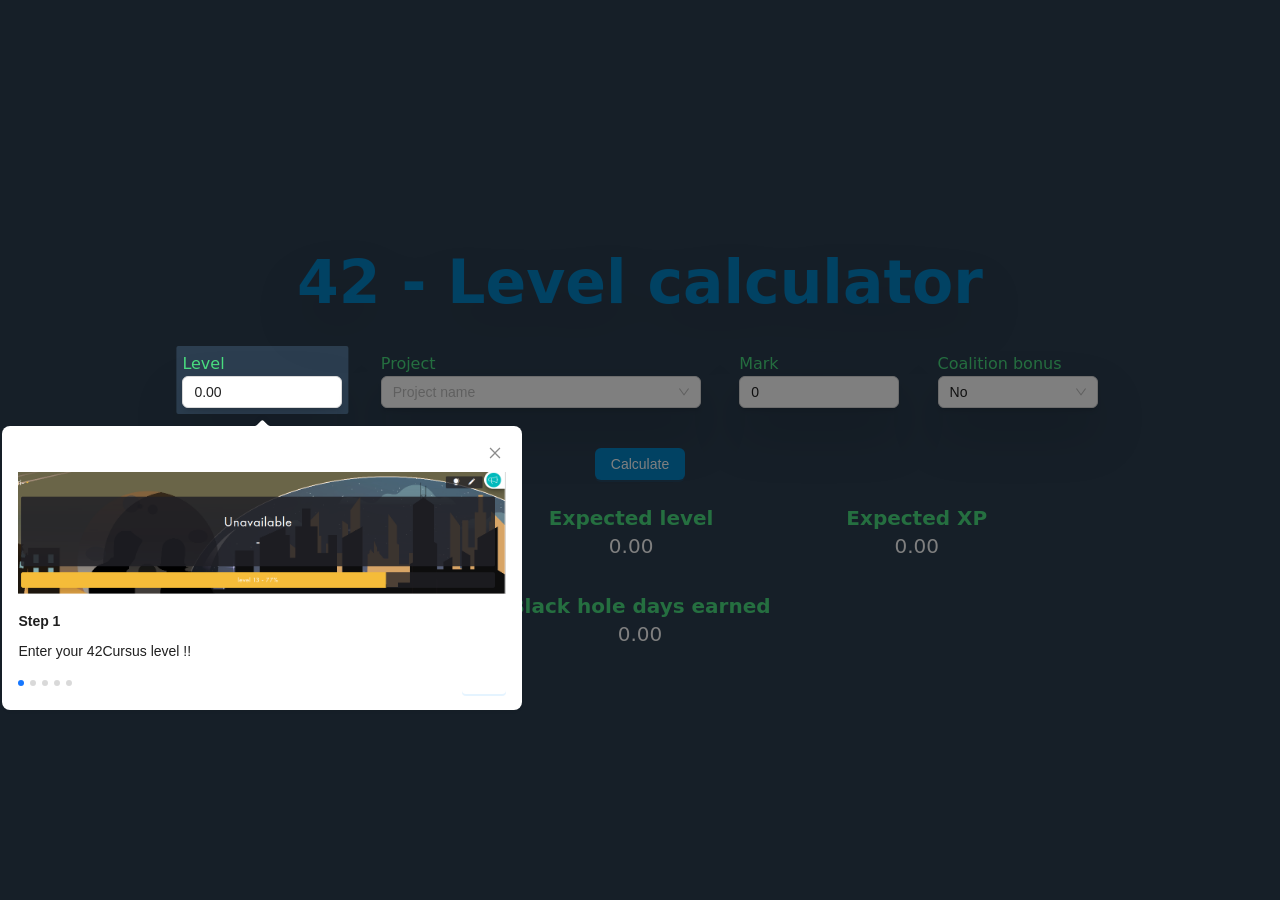
<file: index.html>
<!doctype html>
<html lang="en">
  <head>
    <meta charset="UTF-8" />
    <link rel="icon" type="image/svg+xml" href="/logo.png" />
    <meta name="viewport" content="width=device-width, initial-scale=1.0" />
    <title>42 Level/BH Calculator</title>
    <script type="module" crossorigin src="/assets/index-b1e64dec.js"></script>
    <link rel="stylesheet" href="/assets/index-f8bf9896.css">
  </head>
  <body style="background-color: #2c3e50; height: 100vh;">
    <div id="root" class="h-full w-full"></div>
    
  </body>
</html>
</file>
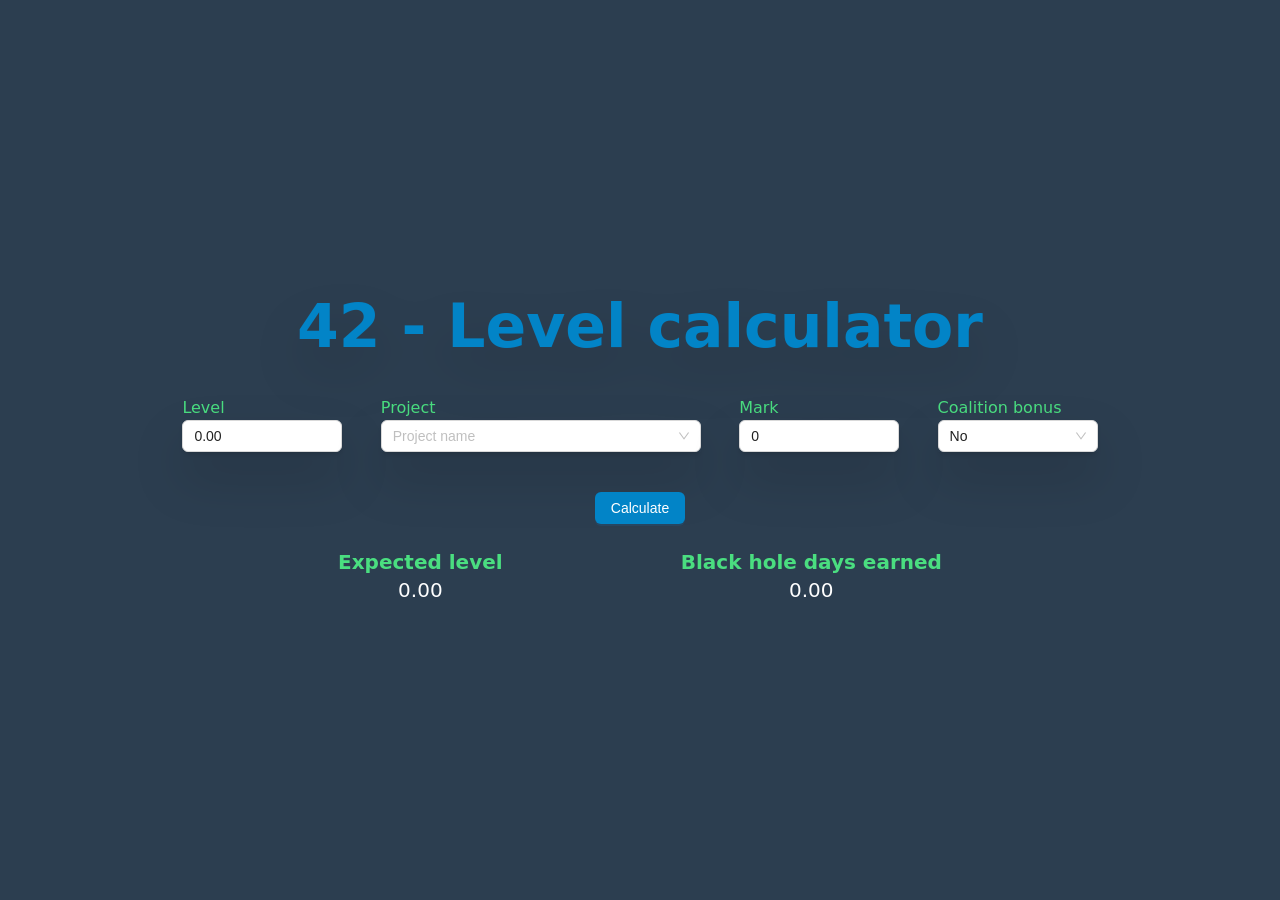
<file: 42LevelCalculator/index.html>
<!doctype html>
<html lang="en">
  <head>
    <meta charset="UTF-8" />
    <link rel="icon" type="image/svg+xml" href="/42LevelCalculator/logo.png" />
    <meta name="viewport" content="width=device-width, initial-scale=1.0" />
    <title>42 Level/BH Calculator</title>
    <script type="module" crossorigin src="/42LevelCalculator/assets/index-ac6490ea.js"></script>
    <link rel="stylesheet" href="/42LevelCalculator/assets/index-c1876dad.css">
  </head>
  <body style="background-color: #2c3e50; height: 100vh;">
    <div id="root" class="h-full w-full"></div>
    
  </body>
</html>
</file>
<file: assets/index-f8bf9896.css>
*,:before,:after{box-sizing:border-box;border-width:0;border-style:solid;border-color:#e5e7eb}:before,:after{--tw-content: ""}html{line-height:1.5;-webkit-text-size-adjust:100%;-moz-tab-size:4;-o-tab-size:4;tab-size:4;font-family:ui-sans-serif,system-ui,-apple-system,BlinkMacSystemFont,Segoe UI,Roboto,Helvetica Neue,Arial,Noto Sans,sans-serif,"Apple Color Emoji","Segoe UI Emoji",Segoe UI Symbol,"Noto Color Emoji";font-feature-settings:normal;font-variation-settings:normal}body{margin:0;line-height:inherit}hr{height:0;color:inherit;border-top-width:1px}abbr:where([title]){-webkit-text-decoration:underline dotted;text-decoration:underline dotted}h1,h2,h3,h4,h5,h6{font-size:inherit;font-weight:inherit}a{color:inherit;text-decoration:inherit}b,strong{font-weight:bolder}code,kbd,samp,pre{font-family:ui-monospace,SFMono-Regular,Menlo,Monaco,Consolas,Liberation Mono,Courier New,monospace;font-size:1em}small{font-size:80%}sub,sup{font-size:75%;line-height:0;position:relative;vertical-align:baseline}sub{bottom:-.25em}sup{top:-.5em}table{text-indent:0;border-color:inherit;border-collapse:collapse}button,input,optgroup,select,textarea{font-family:inherit;font-feature-settings:inherit;font-variation-settings:inherit;font-size:100%;font-weight:inherit;line-height:inherit;color:inherit;margin:0;padding:0}button,select{text-transform:none}button,[type=button],[type=reset],[type=submit]{-webkit-appearance:button;background-color:transparent;background-image:none}:-moz-focusring{outline:auto}:-moz-ui-invalid{box-shadow:none}progress{vertical-align:baseline}::-webkit-inner-spin-button,::-webkit-outer-spin-button{height:auto}[type=search]{-webkit-appearance:textfield;outline-offset:-2px}::-webkit-search-decoration{-webkit-appearance:none}::-webkit-file-upload-button{-webkit-appearance:button;font:inherit}summary{display:list-item}blockquote,dl,dd,h1,h2,h3,h4,h5,h6,hr,figure,p,pre{margin:0}fieldset{margin:0;padding:0}legend{padding:0}ol,ul,menu{list-style:none;margin:0;padding:0}dialog{padding:0}textarea{resize:vertical}input::-moz-placeholder,textarea::-moz-placeholder{opacity:1;color:#9ca3af}input::placeholder,textarea::placeholder{opacity:1;color:#9ca3af}button,[role=button]{cursor:pointer}:disabled{cursor:default}img,svg,video,canvas,audio,iframe,embed,object{display:block;vertical-align:middle}img,video{max-width:100%;height:auto}[hidden]{display:none}*,:before,:after{--tw-border-spacing-x: 0;--tw-border-spacing-y: 0;--tw-translate-x: 0;--tw-translate-y: 0;--tw-rotate: 0;--tw-skew-x: 0;--tw-skew-y: 0;--tw-scale-x: 1;--tw-scale-y: 1;--tw-pan-x: ;--tw-pan-y: ;--tw-pinch-zoom: ;--tw-scroll-snap-strictness: proximity;--tw-gradient-from-position: ;--tw-gradient-via-position: ;--tw-gradient-to-position: ;--tw-ordinal: ;--tw-slashed-zero: ;--tw-numeric-figure: ;--tw-numeric-spacing: ;--tw-numeric-fraction: ;--tw-ring-inset: ;--tw-ring-offset-width: 0px;--tw-ring-offset-color: #fff;--tw-ring-color: rgb(59 130 246 / .5);--tw-ring-offset-shadow: 0 0 #0000;--tw-ring-shadow: 0 0 #0000;--tw-shadow: 0 0 #0000;--tw-shadow-colored: 0 0 #0000;--tw-blur: ;--tw-brightness: ;--tw-contrast: ;--tw-grayscale: ;--tw-hue-rotate: ;--tw-invert: ;--tw-saturate: ;--tw-sepia: ;--tw-drop-shadow: ;--tw-backdrop-blur: ;--tw-backdrop-brightness: ;--tw-backdrop-contrast: ;--tw-backdrop-grayscale: ;--tw-backdrop-hue-rotate: ;--tw-backdrop-invert: ;--tw-backdrop-opacity: ;--tw-backdrop-saturate: ;--tw-backdrop-sepia: }::backdrop{--tw-border-spacing-x: 0;--tw-border-spacing-y: 0;--tw-translate-x: 0;--tw-translate-y: 0;--tw-rotate: 0;--tw-skew-x: 0;--tw-skew-y: 0;--tw-scale-x: 1;--tw-scale-y: 1;--tw-pan-x: ;--tw-pan-y: ;--tw-pinch-zoom: ;--tw-scroll-snap-strictness: proximity;--tw-gradient-from-position: ;--tw-gradient-via-position: ;--tw-gradient-to-position: ;--tw-ordinal: ;--tw-slashed-zero: ;--tw-numeric-figure: ;--tw-numeric-spacing: ;--tw-numeric-fraction: ;--tw-ring-inset: ;--tw-ring-offset-width: 0px;--tw-ring-offset-color: #fff;--tw-ring-color: rgb(59 130 246 / .5);--tw-ring-offset-shadow: 0 0 #0000;--tw-ring-shadow: 0 0 #0000;--tw-shadow: 0 0 #0000;--tw-shadow-colored: 0 0 #0000;--tw-blur: ;--tw-brightness: ;--tw-contrast: ;--tw-grayscale: ;--tw-hue-rotate: ;--tw-invert: ;--tw-saturate: ;--tw-sepia: ;--tw-drop-shadow: ;--tw-backdrop-blur: ;--tw-backdrop-brightness: ;--tw-backdrop-contrast: ;--tw-backdrop-grayscale: ;--tw-backdrop-hue-rotate: ;--tw-backdrop-invert: ;--tw-backdrop-opacity: ;--tw-backdrop-saturate: ;--tw-backdrop-sepia: }.m-4{margin:1rem}.mt-8{margin-top:2rem}.flex{display:flex}.h-full{height:100%}.w-2\/3{width:66.666667%}.w-3\/4{width:75%}.w-fit{width:-moz-fit-content;width:fit-content}.w-full{width:100%}.cursor-pointer{cursor:pointer}.flex-row{flex-direction:row}.flex-col{flex-direction:column}.items-center{align-items:center}.justify-center{justify-content:center}.justify-between{justify-content:space-between}.justify-around{justify-content:space-around}.justify-evenly{justify-content:space-evenly}.self-center{align-self:center}.bg-sky-600{--tw-bg-opacity: 1;background-color:rgb(2 132 199 / var(--tw-bg-opacity))}.text-3xl{font-size:1.875rem;line-height:2.25rem}.font-bold{font-weight:700}.text-green-400{--tw-text-opacity: 1;color:rgb(74 222 128 / var(--tw-text-opacity))}.text-sky-600{--tw-text-opacity: 1;color:rgb(2 132 199 / var(--tw-text-opacity))}.text-white{--tw-text-opacity: 1;color:rgb(255 255 255 / var(--tw-text-opacity))}.shadow-md{--tw-shadow: 0 4px 6px -1px rgb(0 0 0 / .1), 0 2px 4px -2px rgb(0 0 0 / .1);--tw-shadow-colored: 0 4px 6px -1px var(--tw-shadow-color), 0 2px 4px -2px var(--tw-shadow-color);box-shadow:var(--tw-ring-offset-shadow, 0 0 #0000),var(--tw-ring-shadow, 0 0 #0000),var(--tw-shadow)}.drop-shadow-2xl{--tw-drop-shadow: drop-shadow(0 25px 25px rgb(0 0 0 / .15));filter:var(--tw-blur) var(--tw-brightness) var(--tw-contrast) var(--tw-grayscale) var(--tw-hue-rotate) var(--tw-invert) var(--tw-saturate) var(--tw-sepia) var(--tw-drop-shadow)}.filter{filter:var(--tw-blur) var(--tw-brightness) var(--tw-contrast) var(--tw-grayscale) var(--tw-hue-rotate) var(--tw-invert) var(--tw-saturate) var(--tw-sepia) var(--tw-drop-shadow)}.hover\:bg-sky-400:hover{--tw-bg-opacity: 1;background-color:rgb(56 189 248 / var(--tw-bg-opacity))}@media (min-width: 768px){.md\:w-1\/3{width:33.333333%}.md\:w-1\/6{width:16.666667%}.md\:w-3\/4{width:75%}.md\:w-full{width:100%}.md\:min-w-fit{min-width:-moz-fit-content;min-width:fit-content}.md\:flex-row{flex-direction:row}.md\:flex-col{flex-direction:column}.md\:justify-evenly{justify-content:space-evenly}.md\:text-4xl{font-size:2.25rem;line-height:2.5rem}.md\:text-xl{font-size:1.25rem;line-height:1.75rem}}@media (min-width: 1024px){.lg\:w-1\/3{width:33.333333%}.lg\:w-1\/6{width:16.666667%}.lg\:w-3\/4{width:75%}.lg\:w-full{width:100%}.lg\:min-w-fit{min-width:-moz-fit-content;min-width:fit-content}.lg\:flex-row{flex-direction:row}.lg\:flex-col{flex-direction:column}.lg\:justify-evenly{justify-content:space-evenly}.lg\:text-6xl{font-size:3.75rem;line-height:1}.lg\:text-xl{font-size:1.25rem;line-height:1.75rem}}
</file>
<file: 42LevelCalculator/assets/index-c1876dad.css>
*:before,:after{box-sizing:border-box;border-width:0;border-style:solid;}:before,:after{--tw-content: ""}html{line-height:1.5;-webkit-text-size-adjust:100%;-moz-tab-size:4;-o-tab-size:4;tab-size:4;font-family:ui-sans-serif,system-ui,-apple-system,BlinkMacSystemFont,Segoe UI,Roboto,Helvetica Neue,Arial,Noto Sans,sans-serif,"Apple Color Emoji","Segoe UI Emoji",Segoe UI Symbol,"Noto Color Emoji";font-feature-settings:normal;font-variation-settings:normal}body{margin:0;line-height:inherit}hr{height:0;color:inherit;border-top-width:1px}abbr:where([title]){-webkit-text-decoration:underline dotted;text-decoration:underline dotted}h1,h2,h3,h4,h5,h6{font-size:inherit;font-weight:inherit}a{color:inherit;text-decoration:inherit}b,strong{font-weight:bolder}code,kbd,samp,pre{font-family:ui-monospace,SFMono-Regular,Menlo,Monaco,Consolas,Liberation Mono,Courier New,monospace;font-size:1em}small{font-size:80%}sub,sup{font-size:75%;line-height:0;position:relative;vertical-align:baseline}sub{bottom:-.25em}sup{top:-.5em}table{text-indent:0;border-color:inherit;border-collapse:collapse}input,optgroup,select,textarea{font-family:inherit;font-feature-settings:inherit;font-variation-settings:inherit;font-size:100%;font-weight:inherit;line-height:inherit;color:inherit;margin:0;padding:0}select{text-transform:none}:-moz-focusring{outline:auto}:-moz-ui-invalid{box-shadow:none}progress{vertical-align:baseline}::-webkit-inner-spin-button,::-webkit-outer-spin-button{height:auto}[type=search]{-webkit-appearance:textfield;outline-offset:-2px}::-webkit-search-decoration{-webkit-appearance:none}::-webkit-file-upload-button{-webkit-appearance:button;font:inherit}summary{display:list-item}blockquote,dl,dd,h1,h2,h3,h4,h5,h6,hr,figure,p,pre{margin:0}fieldset{margin:0;padding:0}legend{padding:0}ol,ul,menu{list-style:none;margin:0;padding:0}dialog{padding:0}textarea{resize:vertical}input::-moz-placeholder,textarea::-moz-placeholder{opacity:1;color:#9ca3af}input::placeholder,textarea::placeholder{opacity:1;color:#9ca3af}button,[role=button]{cursor:pointer}:disabled{cursor:default}img,svg,video,canvas,audio,iframe,embed,object{display:block;vertical-align:middle}img,video{max-width:100%;height:auto}[hidden]{display:none}*,:before,:after{--tw-border-spacing-x: 0;--tw-border-spacing-y: 0;--tw-translate-x: 0;--tw-translate-y: 0;--tw-rotate: 0;--tw-skew-x: 0;--tw-skew-y: 0;--tw-scale-x: 1;--tw-scale-y: 1;--tw-pan-x: ;--tw-pan-y: ;--tw-pinch-zoom: ;--tw-scroll-snap-strictness: proximity;--tw-gradient-from-position: ;--tw-gradient-via-position: ;--tw-gradient-to-position: ;--tw-ordinal: ;--tw-slashed-zero: ;--tw-numeric-figure: ;--tw-numeric-spacing: ;--tw-numeric-fraction: ;--tw-ring-inset: ;--tw-ring-offset-width: 0px;--tw-ring-offset-color: #fff;--tw-ring-color: rgb(59 130 246 / .5);--tw-ring-offset-shadow: 0 0 #0000;--tw-ring-shadow: 0 0 #0000;--tw-shadow: 0 0 #0000;--tw-shadow-colored: 0 0 #0000;--tw-blur: ;--tw-brightness: ;--tw-contrast: ;--tw-grayscale: ;--tw-hue-rotate: ;--tw-invert: ;--tw-saturate: ;--tw-sepia: ;--tw-drop-shadow: ;--tw-backdrop-blur: ;--tw-backdrop-brightness: ;--tw-backdrop-contrast: ;--tw-backdrop-grayscale: ;--tw-backdrop-hue-rotate: ;--tw-backdrop-invert: ;--tw-backdrop-opacity: ;--tw-backdrop-saturate: ;--tw-backdrop-sepia: }::backdrop{--tw-border-spacing-x: 0;--tw-border-spacing-y: 0;--tw-translate-x: 0;--tw-translate-y: 0;--tw-rotate: 0;--tw-skew-x: 0;--tw-skew-y: 0;--tw-scale-x: 1;--tw-scale-y: 1;--tw-pan-x: ;--tw-pan-y: ;--tw-pinch-zoom: ;--tw-scroll-snap-strictness: proximity;--tw-gradient-from-position: ;--tw-gradient-via-position: ;--tw-gradient-to-position: ;--tw-ordinal: ;--tw-slashed-zero: ;--tw-numeric-figure: ;--tw-numeric-spacing: ;--tw-numeric-fraction: ;--tw-ring-inset: ;--tw-ring-offset-width: 0px;--tw-ring-offset-color: #fff;--tw-ring-color: rgb(59 130 246 / .5);--tw-ring-offset-shadow: 0 0 #0000;--tw-ring-shadow: 0 0 #0000;--tw-shadow: 0 0 #0000;--tw-shadow-colored: 0 0 #0000;--tw-blur: ;--tw-brightness: ;--tw-contrast: ;--tw-grayscale: ;--tw-hue-rotate: ;--tw-invert: ;--tw-saturate: ;--tw-sepia: ;--tw-drop-shadow: ;--tw-backdrop-blur: ;--tw-backdrop-brightness: ;--tw-backdrop-contrast: ;--tw-backdrop-grayscale: ;--tw-backdrop-hue-rotate: ;--tw-backdrop-invert: ;--tw-backdrop-opacity: ;--tw-backdrop-saturate: ;--tw-backdrop-sepia: }.m-4{margin:1rem}.flex{display:flex}.h-full{height:100%}.w-2\/3{width:66.666667%}.w-3\/4{width:75%}.w-fit{width:-moz-fit-content;width:fit-content}.w-full{width:100%}.cursor-pointer{cursor:pointer}.flex-row{flex-direction:row}.flex-col{flex-direction:column}.items-center{align-items:center}.justify-center{justify-content:center}.justify-between{justify-content:space-between}.justify-around{justify-content:space-around}.justify-evenly{justify-content:space-evenly}.self-center{align-self:center}.bg-sky-600{--tw-bg-opacity: 1;background-color:rgb(2 132 199 / var(--tw-bg-opacity))}.text-3xl{font-size:1.875rem;line-height:2.25rem}.font-bold{font-weight:700}.text-green-400{--tw-text-opacity: 1;color:rgb(74 222 128 / var(--tw-text-opacity))}.text-sky-600{--tw-text-opacity: 1;color:rgb(2 132 199 / var(--tw-text-opacity))}.text-white{--tw-text-opacity: 1;color:rgb(255 255 255 / var(--tw-text-opacity))}.shadow-md{--tw-shadow: 0 4px 6px -1px rgb(0 0 0 / .1), 0 2px 4px -2px rgb(0 0 0 / .1);--tw-shadow-colored: 0 4px 6px -1px var(--tw-shadow-color), 0 2px 4px -2px var(--tw-shadow-color);box-shadow:var(--tw-ring-offset-shadow, 0 0 #0000),var(--tw-ring-shadow, 0 0 #0000),var(--tw-shadow)}.drop-shadow-2xl{--tw-drop-shadow: drop-shadow(0 25px 25px rgb(0 0 0 / .15));filter:var(--tw-blur) var(--tw-brightness) var(--tw-contrast) var(--tw-grayscale) var(--tw-hue-rotate) var(--tw-invert) var(--tw-saturate) var(--tw-sepia) var(--tw-drop-shadow)}.filter{filter:var(--tw-blur) var(--tw-brightness) var(--tw-contrast) var(--tw-grayscale) var(--tw-hue-rotate) var(--tw-invert) var(--tw-saturate) var(--tw-sepia) var(--tw-drop-shadow)}.hover\:bg-sky-400:hover{--tw-bg-opacity: 1;background-color:rgb(56 189 248 / var(--tw-bg-opacity))}@media (min-width: 768px){.md\:w-1\/3{width:33.333333%}.md\:w-1\/6{width:16.666667%}.md\:w-3\/4{width:75%}.md\:w-full{width:100%}.md\:min-w-fit{min-width:-moz-fit-content;min-width:fit-content}.md\:flex-row{flex-direction:row}.md\:flex-col{flex-direction:column}.md\:justify-evenly{justify-content:space-evenly}.md\:text-4xl{font-size:2.25rem;line-height:2.5rem}.md\:text-xl{font-size:1.25rem;line-height:1.75rem}}@media (min-width: 1024px){.lg\:w-1\/3{width:33.333333%}.lg\:w-1\/6{width:16.666667%}.lg\:w-3\/4{width:75%}.lg\:w-full{width:100%}.lg\:min-w-fit{min-width:-moz-fit-content;min-width:fit-content}.lg\:flex-row{flex-direction:row}.lg\:flex-col{flex-direction:column}.lg\:justify-evenly{justify-content:space-evenly}.lg\:text-6xl{font-size:3.75rem;line-height:1}.lg\:text-xl{font-size:1.25rem;line-height:1.75rem}}
</file>
